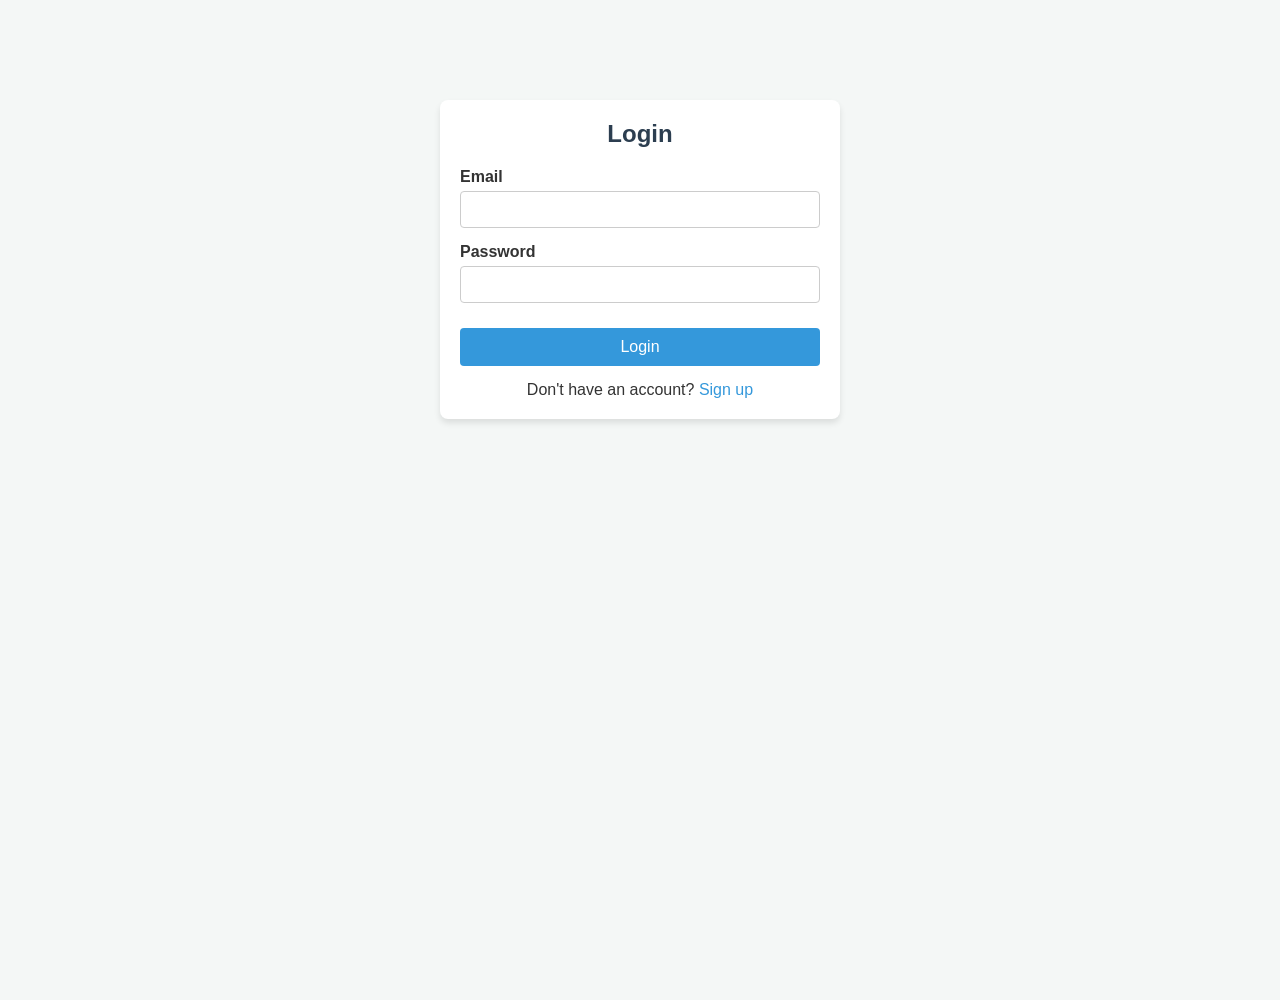
<file: frontend/dashboard.html>
<!DOCTYPE html>
<html lang="en">
<head>
    <meta charset="UTF-8">
    <meta name="viewport" content="width=device-width, initial-scale=1.0">
    <title>Dashboard - Team Task Manager</title>
    <link rel="stylesheet" href="css/style.css">
</head>
<body>

<div class="sidebar">
    <h2>Task Manager</h2>
    <a href="dashboard.html">Dashboard</a>
    <a href="projects.html">Projects</a>
    <a href="tasks.html">Tasks</a>
    <a href="users.html" id="nav-users">Users</a>
</div>

<div class="main-content">
    <div class="topbar">
        <div>
            Welcome, <strong id="user-name">User</strong> <span id="user-role"></span>
        </div>
        <button id="logout-btn" class="btn-small">Logout</button>
    </div>

    <div class="content">
        <h2>Dashboard Overview</h2>
        <br>
        <div class="card-container" id="stats-container">
            <!-- Stats will be populated here -->
            <div class="card">
                <h3>Loading...</h3>
            </div>
        </div>
    </div>
</div>

<script src="js/api.js"></script>
<script src="js/dashboard.js"></script>
</body>
</html>
</file>
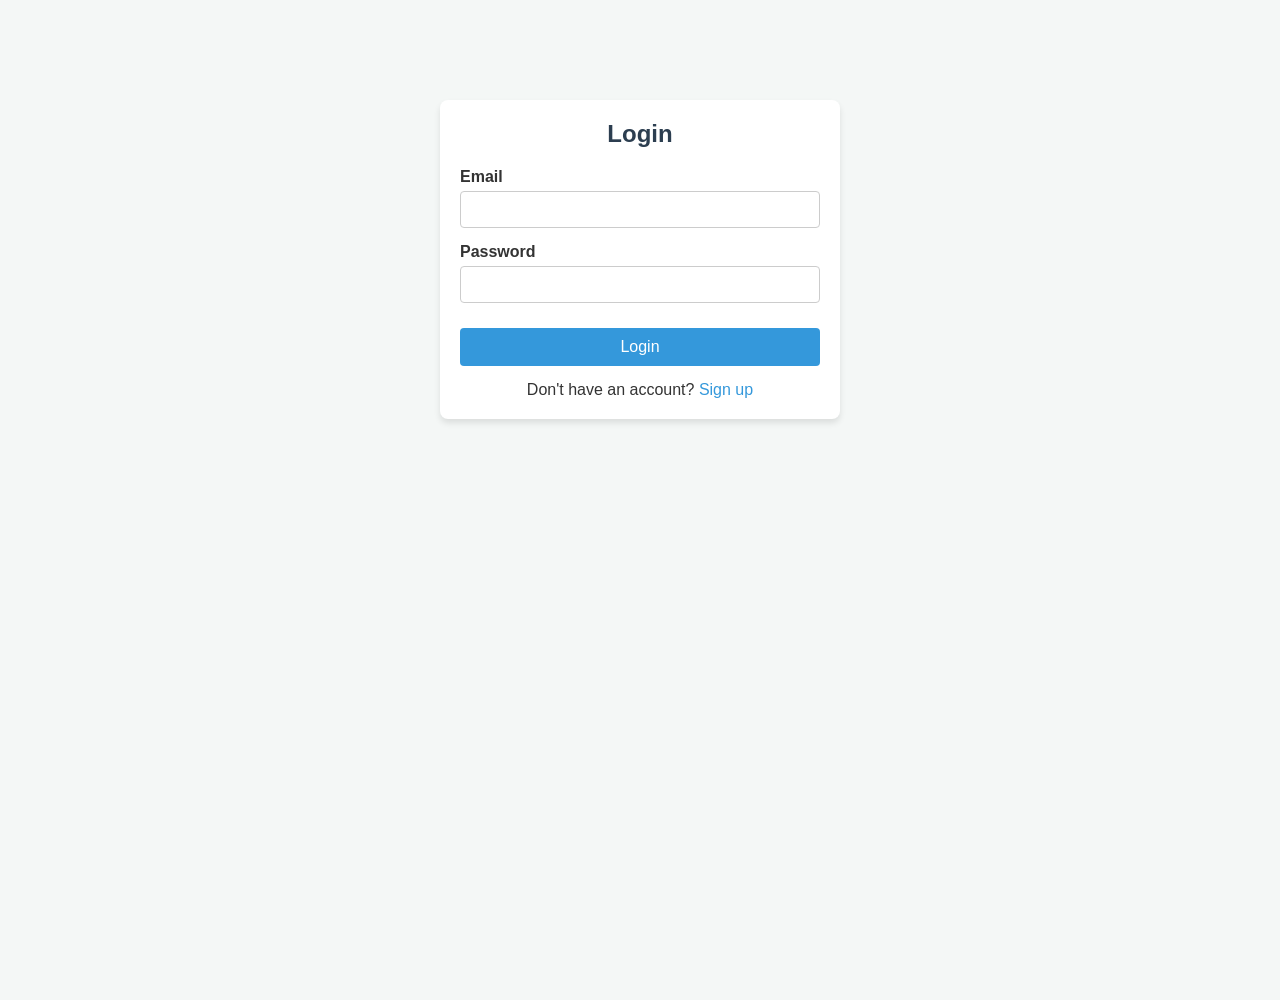
<file: frontend/login.html>
<!DOCTYPE html>
<html lang="en">
<head>
    <meta charset="UTF-8">
    <meta name="viewport" content="width=device-width, initial-scale=1.0">
    <title>Login - Team Task Manager</title>
    <link rel="stylesheet" href="css/style.css">
</head>
<body style="display: block;">

<div class="auth-container">
    <h2>Login</h2>
    <form id="login-form">
        <div class="form-group">
            <label for="email">Email</label>
            <input type="email" id="email" required>
        </div>
        <div class="form-group">
            <label for="password">Password</label>
            <input type="password" id="password" required>
        </div>
        <button type="submit" class="btn">Login</button>
    </form>
    <div id="auth-msg"></div>
    <div class="auth-links">
        <p>Don't have an account? <a href="signup.html">Sign up</a></p>
    </div>
</div>

<script src="js/api.js"></script>
<script src="js/auth.js"></script>
</body>
</html>
</file>
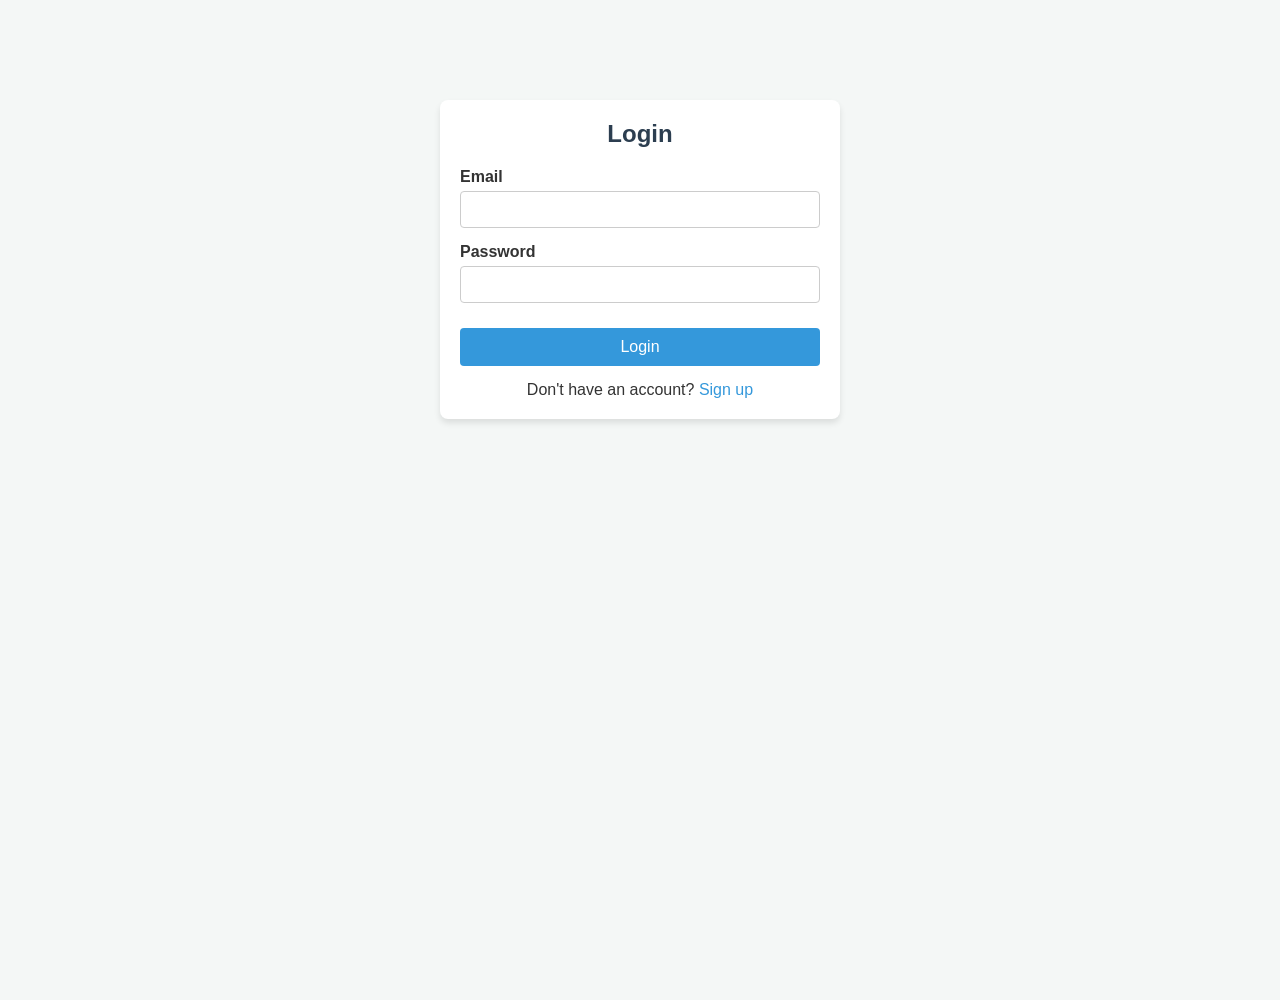
<file: frontend/projects.html>
<!DOCTYPE html>
<html lang="en">
<head>
    <meta charset="UTF-8">
    <meta name="viewport" content="width=device-width, initial-scale=1.0">
    <title>Projects - Team Task Manager</title>
    <link rel="stylesheet" href="css/style.css">
</head>
<body>

<div class="sidebar">
    <h2>Task Manager</h2>
    <a href="dashboard.html">Dashboard</a>
    <a href="projects.html">Projects</a>
    <a href="tasks.html">Tasks</a>
    <a href="users.html" id="nav-users">Users</a>
</div>

<div class="main-content">
    <div class="topbar">
        <div>
            Welcome, <strong id="user-name">User</strong> <span id="user-role"></span>
        </div>
        <button id="logout-btn" class="btn-small">Logout</button>
    </div>

    <div class="content">
        <h2>Projects</h2>
        <br>
        
        <div id="admin-project-controls" class="form-panel" style="display: none;">
            <h3>Create New Project</h3>
            <form id="create-project-form" style="display: flex; gap: 10px; align-items: center; margin-top: 10px;">
                <input type="text" id="project-name" placeholder="Project Name" required>
                <input type="text" id="project-desc" placeholder="Description">
                <input type="date" id="start-date">
                <input type="date" id="end-date">
                <button type="submit" class="btn-small btn-primary">Create</button>
            </form>
            <div id="project-msg"></div>

            <hr style="margin: 20px 0;">

            <h3>Add Member to Project</h3>
            <form id="add-member-form" style="display: flex; gap: 10px; align-items: center; margin-top: 10px;">
                <select id="select-project" required><option value="">Select Project</option></select>
                <select id="select-user" required><option value="">Select User</option></select>
                <button type="submit" class="btn-small btn-primary">Add Member</button>
            </form>
            <div id="member-msg"></div>
        </div>

        <table>
            <thead>
                <tr>
                    <th>ID</th>
                    <th>Name</th>
                    <th>Description</th>
                    <th>Start Date</th>
                    <th>End Date</th>
                    <th>Status</th>
                    <th id="th-actions" style="display: none;">Actions</th>
                </tr>
            </thead>
            <tbody id="projects-table-body">
                <tr><td colspan="7">Loading...</td></tr>
            </tbody>
        </table>
    </div>
</div>

<script src="js/api.js"></script>
<script src="js/projects.js"></script>
</body>
</html>
</file>
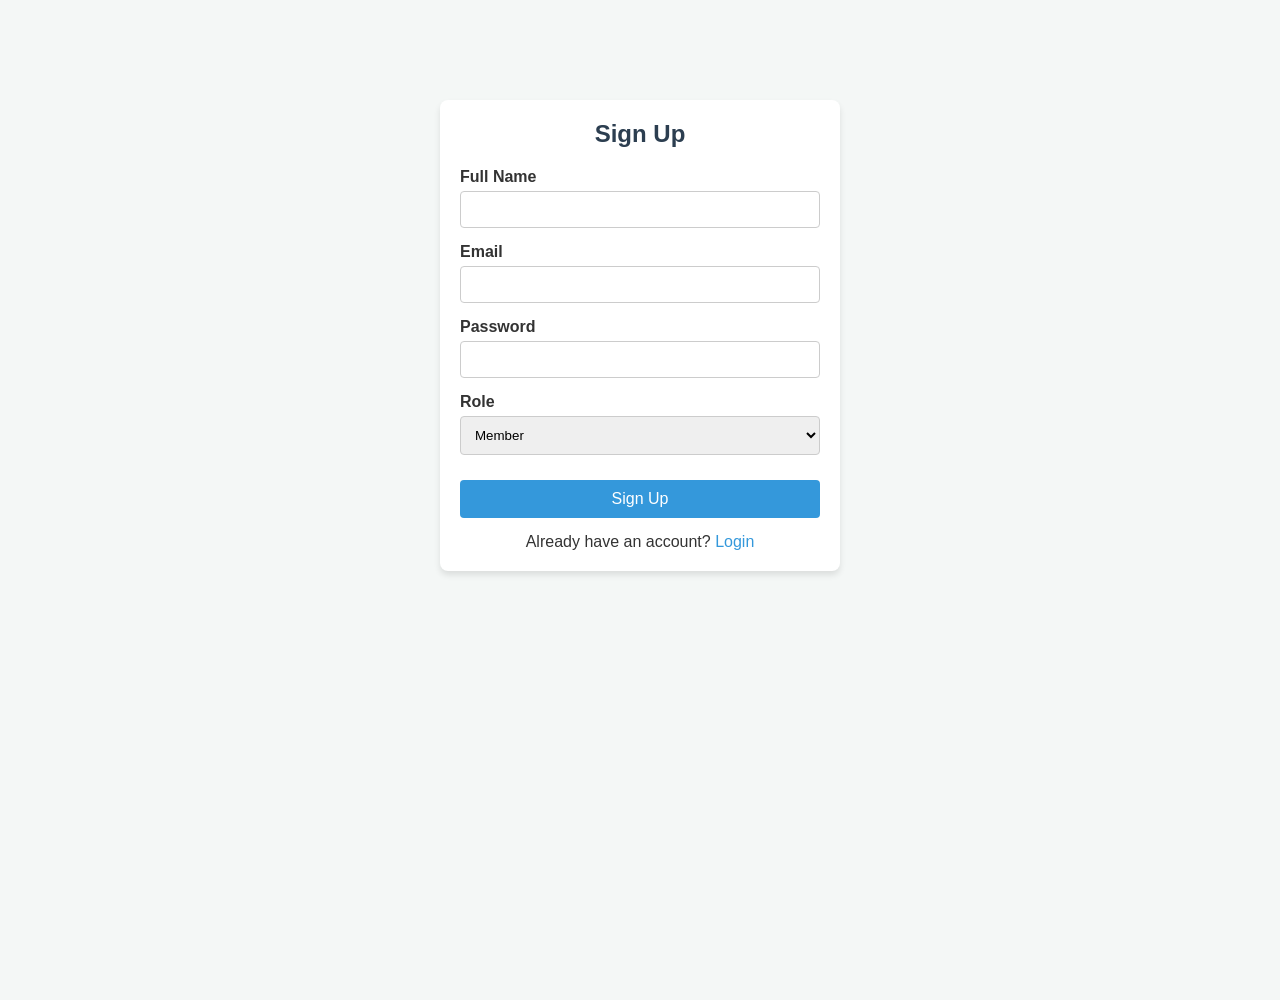
<file: frontend/signup.html>
<!DOCTYPE html>
<html lang="en">
<head>
    <meta charset="UTF-8">
    <meta name="viewport" content="width=device-width, initial-scale=1.0">
    <title>Signup - Team Task Manager</title>
    <link rel="stylesheet" href="css/style.css">
</head>
<body style="display: block;">

<div class="auth-container">
    <h2>Sign Up</h2>
    <form id="signup-form">
        <div class="form-group">
            <label for="name">Full Name</label>
            <input type="text" id="name" required minlength="3">
        </div>
        <div class="form-group">
            <label for="email">Email</label>
            <input type="email" id="email" required>
        </div>
        <div class="form-group">
            <label for="password">Password</label>
            <input type="password" id="password" required minlength="6">
        </div>
        <div class="form-group">
            <label for="role">Role</label>
            <select id="role" required>
                <option value="MEMBER">Member</option>
                <option value="ADMIN">Admin</option>
            </select>
        </div>
        <button type="submit" class="btn">Sign Up</button>
    </form>
    <div id="auth-msg"></div>
    <div class="auth-links">
        <p>Already have an account? <a href="login.html">Login</a></p>
    </div>
</div>

<script src="js/api.js"></script>
<script src="js/auth.js"></script>
</body>
</html>
</file>
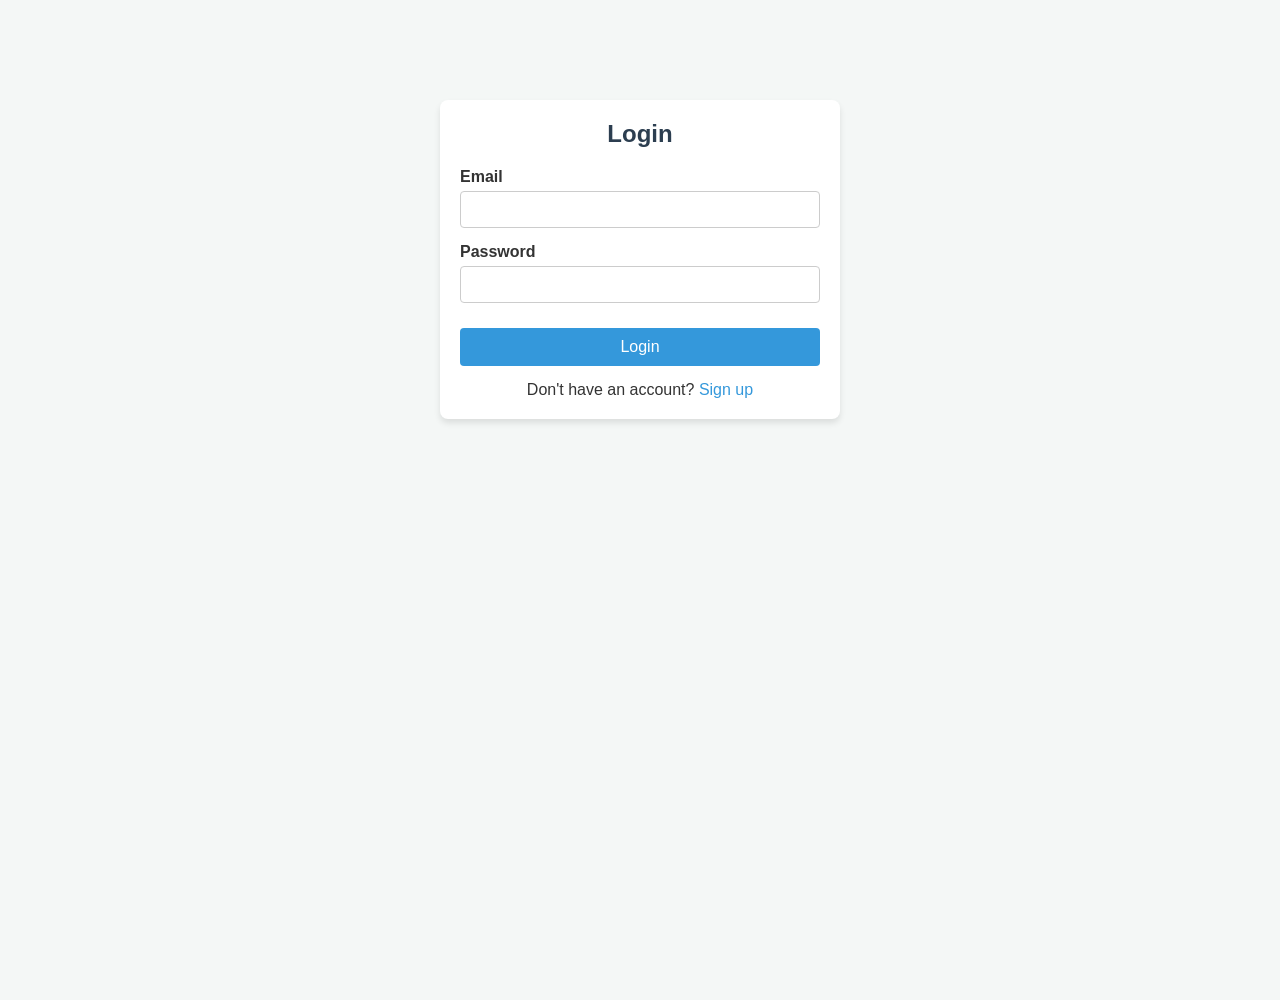
<file: frontend/tasks.html>
<!DOCTYPE html>
<html lang="en">
<head>
    <meta charset="UTF-8">
    <meta name="viewport" content="width=device-width, initial-scale=1.0">
    <title>Tasks - Team Task Manager</title>
    <link rel="stylesheet" href="css/style.css">
</head>
<body>

<div class="sidebar">
    <h2>Task Manager</h2>
    <a href="dashboard.html">Dashboard</a>
    <a href="projects.html">Projects</a>
    <a href="tasks.html">Tasks</a>
    <a href="users.html" id="nav-users">Users</a>
</div>

<div class="main-content">
    <div class="topbar">
        <div>
            Welcome, <strong id="user-name">User</strong> <span id="user-role"></span>
        </div>
        <button id="logout-btn" class="btn-small">Logout</button>
    </div>

    <div class="content">
        <h2>Tasks</h2>
        <br>
        
        <div id="admin-task-controls" class="form-panel" style="display: none;">
            <h3>Assign New Task</h3>
            <form id="create-task-form" style="display: flex; gap: 10px; align-items: center; margin-top: 10px; flex-wrap: wrap;">
                <input type="text" id="task-title" placeholder="Task Title" required>
                <input type="text" id="task-desc" placeholder="Description">
                <input type="date" id="due-date">
                <select id="task-priority">
                    <option value="LOW">Low</option>
                    <option value="MEDIUM" selected>Medium</option>
                    <option value="HIGH">High</option>
                </select>
                <select id="task-project" required><option value="">Select Project</option></select>
                <select id="task-user" required><option value="">Assign To</option></select>
                <button type="submit" class="btn-small btn-primary">Create Task</button>
            </form>
            <div id="task-msg"></div>
        </div>

        <table>
            <thead>
                <tr>
                    <th>ID</th>
                    <th>Title</th>
                    <th>Description</th>
                    <th>Project</th>
                    <th>Assigned To</th>
                    <th>Due Date</th>
                    <th>Priority</th>
                    <th>Status</th>
                    <th>Update Status</th>
                </tr>
            </thead>
            <tbody id="tasks-table-body">
                <tr><td colspan="9">Loading...</td></tr>
            </tbody>
        </table>
    </div>
</div>

<script src="js/api.js"></script>
<script src="js/tasks.js"></script>
</body>
</html>
</file>
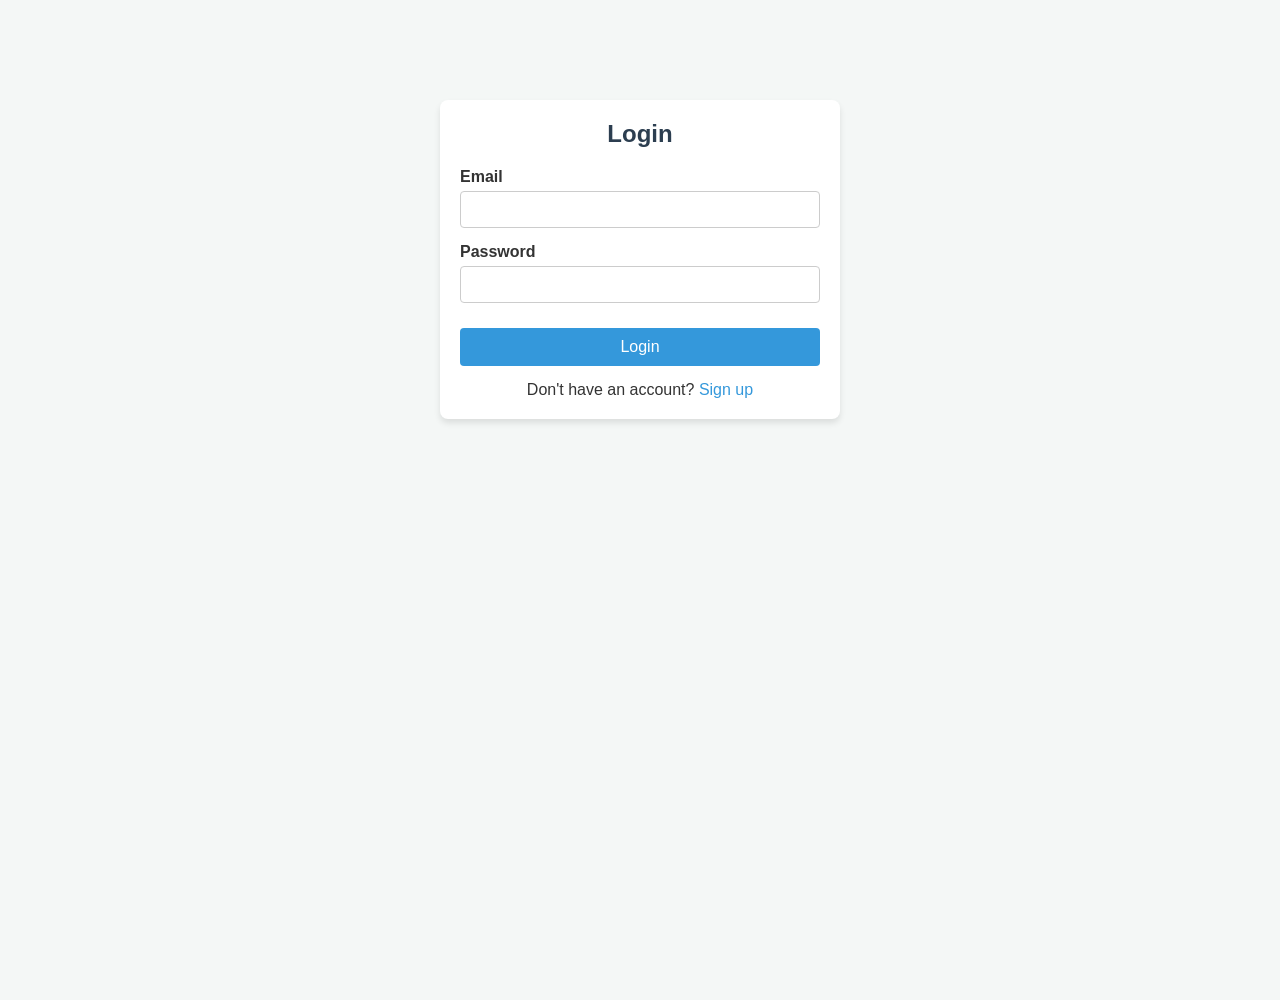
<file: frontend/users.html>
<!DOCTYPE html>
<html lang="en">
<head>
    <meta charset="UTF-8">
    <meta name="viewport" content="width=device-width, initial-scale=1.0">
    <title>Users - Team Task Manager</title>
    <link rel="stylesheet" href="css/style.css">
</head>
<body>

<div class="sidebar">
    <h2>Task Manager</h2>
    <a href="dashboard.html">Dashboard</a>
    <a href="projects.html">Projects</a>
    <a href="tasks.html">Tasks</a>
    <a href="users.html" id="nav-users">Users</a>
</div>

<div class="main-content">
    <div class="topbar">
        <div>
            Welcome, <strong id="user-name">User</strong> <span id="user-role"></span>
        </div>
        <button id="logout-btn" class="btn-small">Logout</button>
    </div>

    <div class="content">
        <h2>Registered Users</h2>
        <br>
        
        <table>
            <thead>
                <tr>
                    <th>ID</th>
                    <th>Name</th>
                    <th>Email</th>
                    <th>Role</th>
                    <th>Joined</th>
                </tr>
            </thead>
            <tbody id="users-table-body">
                <tr><td colspan="5">Loading...</td></tr>
            </tbody>
        </table>
    </div>
</div>

<script src="js/api.js"></script>
<script src="js/users.js"></script>
</body>
</html>
</file>
<file: frontend/css/style.css>
* {
    box-sizing: border-box;
    margin: 0;
    padding: 0;
    font-family: 'Segoe UI', Tahoma, Geneva, Verdana, sans-serif;
}

body {
    background-color: #f4f7f6;
    color: #333;
    display: flex;
    min-height: 100vh;
}

/* Authentication Pages */
.auth-container {
    width: 100%;
    max-width: 400px;
    margin: 100px auto;
    padding: 20px;
    background: #fff;
    border-radius: 8px;
    box-shadow: 0 4px 6px rgba(0,0,0,0.1);
}

.auth-container h2 {
    text-align: center;
    margin-bottom: 20px;
    color: #2c3e50;
}

.form-group {
    margin-bottom: 15px;
}

.form-group label {
    display: block;
    margin-bottom: 5px;
    font-weight: bold;
}

.form-group input, .form-group select {
    width: 100%;
    padding: 10px;
    border: 1px solid #ccc;
    border-radius: 4px;
}

.btn {
    width: 100%;
    padding: 10px;
    background-color: #3498db;
    color: #fff;
    border: none;
    border-radius: 4px;
    cursor: pointer;
    font-size: 16px;
    margin-top: 10px;
}

.btn:hover {
    background-color: #2980b9;
}

.auth-links {
    text-align: center;
    margin-top: 15px;
}

.auth-links a {
    color: #3498db;
    text-decoration: none;
}

/* Layout */
.sidebar {
    width: 250px;
    background-color: #2c3e50;
    color: #ecf0f1;
    display: flex;
    flex-direction: column;
}

.sidebar h2 {
    padding: 20px;
    text-align: center;
    border-bottom: 1px solid #34495e;
}

.sidebar a {
    padding: 15px 20px;
    color: #ecf0f1;
    text-decoration: none;
    border-bottom: 1px solid #34495e;
}

.sidebar a:hover {
    background-color: #34495e;
}

.main-content {
    flex: 1;
    display: flex;
    flex-direction: column;
}

.topbar {
    background-color: #fff;
    padding: 15px 20px;
    box-shadow: 0 2px 4px rgba(0,0,0,0.1);
    display: flex;
    justify-content: space-between;
    align-items: center;
}

.content {
    padding: 20px;
    flex: 1;
    overflow-y: auto;
}

/* Cards & Tables */
.card-container {
    display: flex;
    gap: 20px;
    margin-bottom: 20px;
}

.card {
    flex: 1;
    background: #fff;
    padding: 20px;
    border-radius: 8px;
    box-shadow: 0 2px 4px rgba(0,0,0,0.05);
    text-align: center;
}

.card h3 {
    margin-bottom: 10px;
    color: #7f8c8d;
}

.card p {
    font-size: 24px;
    font-weight: bold;
    color: #2c3e50;
}

table {
    width: 100%;
    border-collapse: collapse;
    background: #fff;
    box-shadow: 0 2px 4px rgba(0,0,0,0.05);
}

table, th, td {
    border: 1px solid #ddd;
}

th, td {
    padding: 12px;
    text-align: left;
}

th {
    background-color: #f8f9fa;
}

.btn-small {
    padding: 5px 10px;
    background-color: #e74c3c;
    color: white;
    border: none;
    border-radius: 3px;
    cursor: pointer;
}

.btn-primary {
    background-color: #3498db;
}

/* Modals/Forms inside content */
.form-panel {
    background: #fff;
    padding: 20px;
    border-radius: 8px;
    margin-bottom: 20px;
    box-shadow: 0 2px 4px rgba(0,0,0,0.05);
}

#error-msg, #success-msg {
    text-align: center;
    margin-top: 10px;
    padding: 10px;
    border-radius: 4px;
    display: none;
}

.error {
    background-color: #f8d7da;
    color: #721c24;
}

.success {
    background-color: #d4edda;
    color: #155724;
}
</file>
